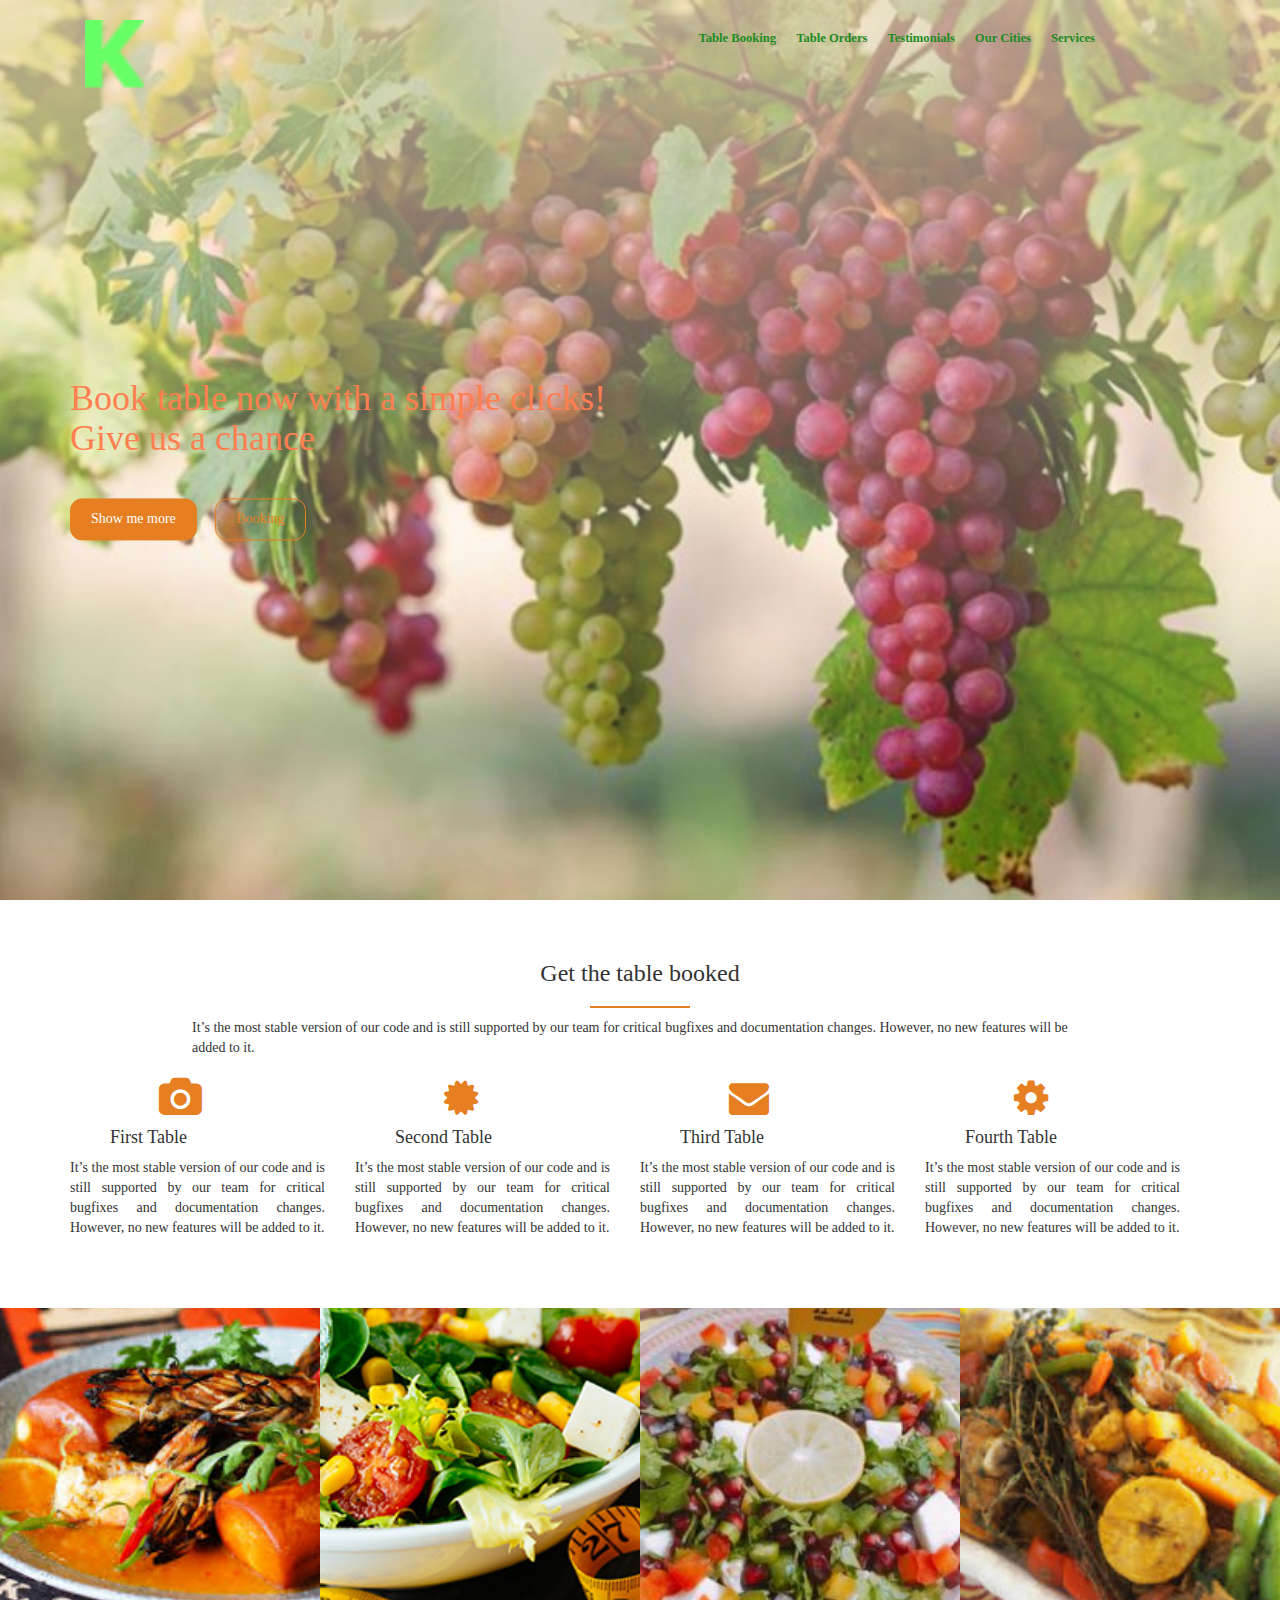
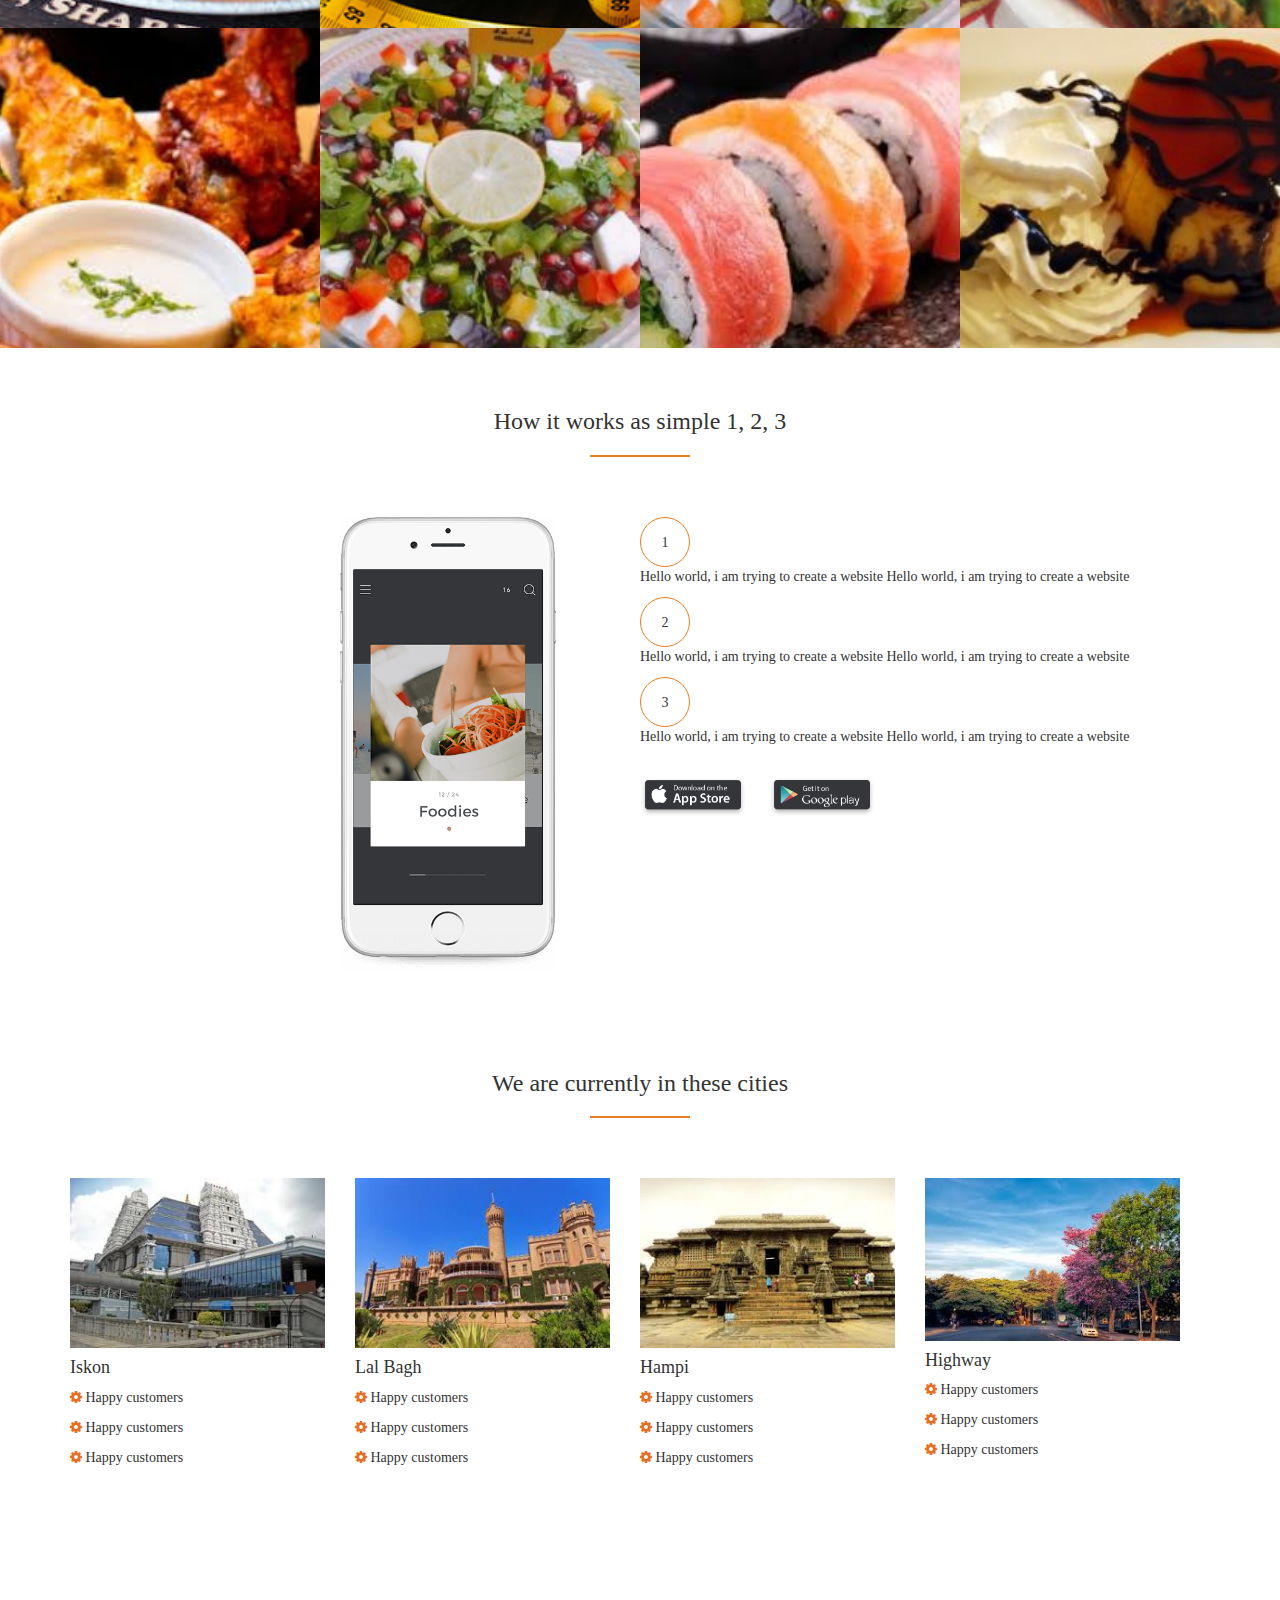
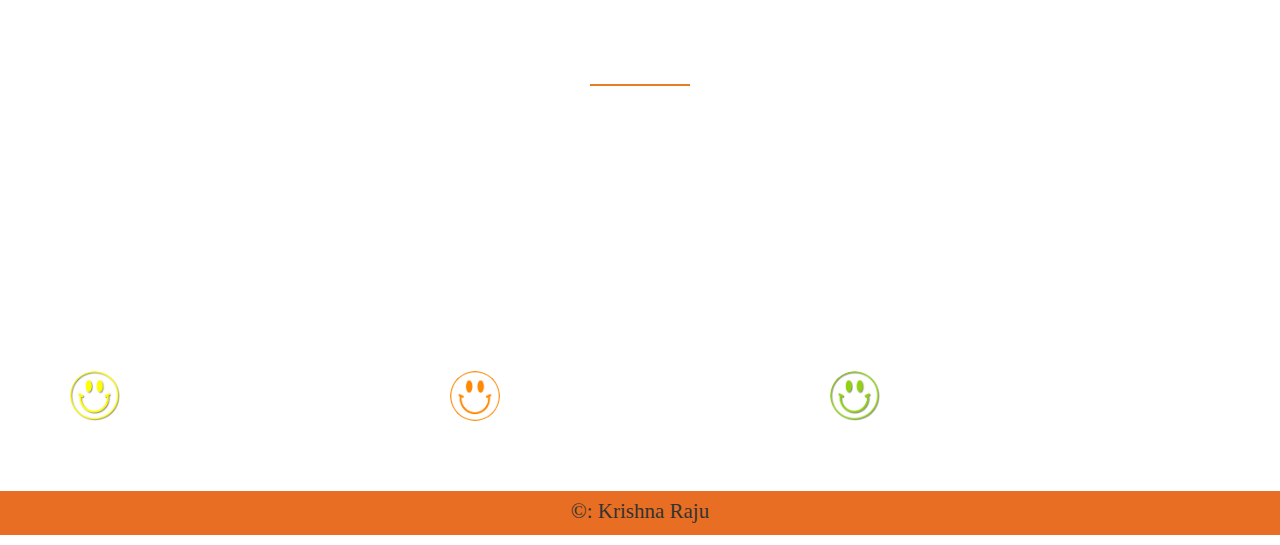
<file: index.html>
<html>
<head>
	<title>Book Table</title>
	<link href="bootstrap/css/bootstrap-theme.min.css" rel="stylesheet">
    <link href="bootstrap/css/bootstrap.min.css" rel="stylesheet">
    <link href="style.css" rel="stylesheet" type="text/css">
    <link href="font-awesome/css/font-awesome.min.css" rel="stylesheet">
    
	</head>
	<body>
		<header>
            <div class="row">  
                <div class="logo">
                <img src="img/logo.png">  
                </div>
                <ul class="main-nav">
                    <li><a href="">Table Booking</a></li>
                    <li><a href="">Table Orders</a></li>
                    <li><a href="">Testimonials</a></li>
                    <li><a href="">Our Cities</a></li>
                    <li><a href="">Services</a></li>   
                </ul>
		<div class="hero">
			<h1>Book table now with a simple clicks!<br>Give us a chance</h1>
            <div class="button-awesome">
            <a href="" class="btn btn-half">Show me more</a>
            <a href="" class="btn btn-full">Booking</a>
            </div>
			</div>
		
		</header>
            
        <section class="features">
            
            <h3 class="text-center">Get the table booked</h3>
            <p class="copy">
                It’s the most stable version of our code and is still supported by our team for critical bugfixes and documentation changes. However, no new features will be added to it.</p>
            <div class="container">
                <div class="row">
                <div class="col-md-3">
                    <i class="fa fa-camera"></i>
                <h4>First Table</h4>
                <p class="arranging">It’s the most stable version of our code and is still supported by our team for critical bugfixes and documentation changes. However, no new features will be added to it.</p>    
                    </div>
                <div class="col-md-3">
                    <i class="fa fa-certificate"></i>
                    <h4>Second Table</h4>
                <p class="arranging">It’s the most stable version of our code and is still supported by our team for critical bugfixes and documentation changes. However, no new features will be added to it.</p>    
                    </div>
                <div class="col-md-3">
                    <i class="fa fa-envelope"></i>
                    <h4>Third Table</h4>
                <p class="arranging">It’s the most stable version of our code and is still supported by our team for critical bugfixes and documentation changes. However, no new features will be added to it.</p>    
                    </div>
                <div class="col-md-3">
                    <i class="fa fa-cog"></i>
                    <h4>Fourth Table</h4>
                <p class="arranging">It’s the most stable version of our code and is still supported by our team for critical bugfixes and documentation changes. However, no new features will be added to it.</p>    
                    </div>
                </div>
            
            </div>
            
            </section>
            <section class="meal">
            <ul class="meal-showcase clearfix">
                <li>
                <figure class="meal-photo">
                    <img src="img/8.jpg">
                    
                    </figure>
                
                </li>
                <li>
                <figure class="meal-photo">
                    <img src="img/1.jpg">
                    
                    </figure>
                
                </li>
                <li>
                <figure class="meal-photo">
                    <img src="img/2.jpg">
                    
                    </figure>
                
                </li>
                <li>
                <figure class="meal-photo">
                    <img src="img/3.jpg">
                    
                    </figure>
                
                </li>
                <li>
                <figure class="meal-photo">
                    <img src="img/4.jpg">
                    
                    </figure>
                
                </li>
                <li>
                <figure class="meal-photo">
                    <img src="img/5.jpg">
                    
                    </figure>
                
                </li>
                <li>
                <figure class="meal-photo">
                    <img src="img/6.jpg">
                    
                    </figure>
                
                </li>
                <li>
                <figure class="meal-photo">
                    <img src="img/7.jpg">
                    
                    </figure>
                
                </li>
                
                
                
                </ul>
            
            </section>
            <section class="mobile">
            <h3 class="text-center"> How it works as simple 1, 2, 3</h3>
            <div class="container">
                <div class="row">
                <div class="col-md-6">
                    <div class="pic">
                    <img src="img/workiphone.png">
                    </div>
                    </div>
                    <div class="col-md-6">
                    <div class="works-step">
                        <div>1</div>
                        <p>
                        Hello world, i am trying to create a website
                        Hello world, i am trying to create a website
                        </p>
                        <div>2</div>
                        <p>
                        Hello world, i am trying to create a website
                        Hello world, i am trying to create a website
                        </p>
                        <div>3</div>
                        <p>
                        Hello world, i am trying to create a website
                        Hello world, i am trying to create a website
                        </p>
                        <a href=""><img src="img/app-store.png"></a>
                        <a href=""><img src="img/play-store.png"></a>
                        </div>
                    </div>
                
                
                </div>
                
                
                
                </div>
            
            </section>
    <section class="cities">
            <h3 class="text-center">We are currently in these cities</h3>
            <div class="container">
            <div class="row">
            <div class="col-md-3">
                <img src="img/iskon.jpg">
                <h4>Iskon</h4>
                <p><i class="fa fa-cog"></i> Happy customers</p>
                <p><i class="fa fa-cog"></i> Happy customers</p>
                <p><i class="fa fa-cog"></i> Happy customers</p>
                
                
                </div><div class="col-md-3">
                <img src="img/lalbagh.jpg">
                <h4>Lal Bagh</h4>
                <p><i class="fa fa-cog"></i> Happy customers</p>
                <p><i class="fa fa-cog"></i> Happy customers</p>
                <p><i class="fa fa-cog"></i> Happy customers</p>
                
                
                </div><div class="col-md-3">
                <img src="img/download.jpg">
                <h4>Hampi</h4>
                <p><i class="fa fa-cog"></i> Happy customers</p>
                <p><i class="fa fa-cog"></i> Happy customers</p>
                <p><i class="fa fa-cog"></i> Happy customers</p>
                
                
                </div><div class="col-md-3">
                <img src="img/nice.jpg">
                <h4>Highway</h4>
                <p><i class="fa fa-cog"></i> Happy customers</p>
                <p><i class="fa fa-cog"></i> Happy customers</p>
                <p><i class="fa fa-cog"></i> Happy customers</p>
            
                </div>
                </div>    
        </div>
                        
            </section>    
    <section class="testimonials">
        <h3 class="text-center">Our Customers are happy in Table booking</h3>  
        <div class="container">
        <div class="row">
            <div class="col-md-4">
                
                <p>
                    Top Places to Visit in Bengaluru, Karnataka: See TripAdvisor's 46230 traveller reviews and photos of Bengaluru attractions.
                    Top Places to Visit in Bengaluru, Karnataka: See TripAdvisor's 46230 traveller reviews and photos of Bengaluru attractions.
                    Top Places to Visit in Bengaluru, Karnataka: See TripAdvisor's 46230 traveller reviews and photos of Bengaluru attractions.
                    Top Places to Visit in Bengaluru, Karnataka: See TripAdvisor's 46230 traveller reviews and photos of Bengaluru attractions. 
                    </p>
                <cite><img src="img/hp1.jpg">Krishna</cite>
                
            
            
            </div>
            <div class="col-md-4">
                
                <p>
                    Top Places to Visit in Bengaluru, Karnataka: See TripAdvisor's 46230 traveller reviews and photos of Bengaluru attractions.
                    Top Places to Visit in Bengaluru, Karnataka: See TripAdvisor's 46230 traveller reviews and photos of Bengaluru attractions.
                    Top Places to Visit in Bengaluru, Karnataka: See TripAdvisor's 46230 traveller reviews and photos of Bengaluru attractions.
                    Top Places to Visit in Bengaluru, Karnataka: See TripAdvisor's 46230 traveller reviews and photos of Bengaluru attractions. 
                    </p>
                <cite><img src="img/hp2.png">Abhijit</cite>
                
            
            
            </div>
            <div class="col-md-4">
                
                <p>
                    Top Places to Visit in Bengaluru, Karnataka: See TripAdvisor's 46230 traveller reviews and photos of Bengaluru attractions.
                    Top Places to Visit in Bengaluru, Karnataka: See TripAdvisor's 46230 traveller reviews and photos of Bengaluru attractions.
                    Top Places to Visit in Bengaluru, Karnataka: See TripAdvisor's 46230 traveller reviews and photos of Bengaluru attractions.
                    Top Places to Visit in Bengaluru, Karnataka: See TripAdvisor's 46230 traveller reviews and photos of Bengaluru attractions. 
                    </p>
                <cite><img src="img/hp3.jpg">Rajesh</cite>
                
            
            
            </div>
            
            
            
            </div>
        
        
        
        
        </div>
        
        
            </section>
            
            
         <footer class="footer">
		<p>&copy: Krishna Raju</p>
	</footer>   
            
            
            
            
	</body>
	
	</html>
</file>
<file: style.css>
*
{
    margin: 0;
    padding: 0;
}

.row
{
    max-width: 1140px;
    margin: 0, auto;
    
}
body
{
    font-family:tahoma;
}
.hero
{
    position:absolute;
    width:1140px;
    top:50%;
    left:50%;
    transform:translate(-50%, -50%);
}
header
{
    background-image: linear-gradient(rgba(255,225,200,0.7),rgba(0,0,0,0)),url(img/homepage-splash.jpg);
    height: 100vh;
    background-position: center;
    background-size: cover;
    background-attachment: fixed;
}
h1
{
    color: coral;
}
.main-nav
{
    float: right;
    list-style: none;
    margin-top: 30px;
    margin-right: 10px;
}
.main-nav li{
    display: inline-block;
    margin-right: 20px;
    float: left;
}
.main-nav li a
{
    color: forestgreen;
    text-decoration: none;
    font-size: 90%;
    font-weight: bold;
}
.main-nav li a:hover
{
    color: #e67e22;
    border-bottom: 2px solid #e67e22;
    transition:all 0.5s ease-in;
    padding: 10px 0;
}
.logo img
{
    height: 70px;
    float: left;
    margin-left: 100px;
    margin-top: 20px;
}
.btn
{
    border:1px solid #e67e22;
    padding: 10px 20px;
    color: #e67e22;
    text-decoration: none;
    border-radius: 12px;
    margin-right: 15px;
}
.button-awesome
{
    margin-top: 40px;
}
.btn-half
{
    background-color: #e67e22;
    color: white;
}
.btn-full:hover
{
    background-color: #e67e22;
    color: white;
    transition: all 0.5s ease-in;
}
.copy
{
    width: 70%;
    margin-left: 15%;
    margin-bottom: 20px;
}
h3:after
{
    width: 100px;
    height: 2px;
    background-color: #e67e22;
    display: block;
    content: " ";
    margin: 0 auto;
    margin-top: 20px;
}
.features
{
    margin-top: 60px;
    margin-bottom: 30px;   
}
.arranging
{
    text-align: justify;
}
.features i
{
    font-size: 40px;
    color: #e67e22;
    margin-left: 35%;
    
}.features h4
{
    margin-left: 40px;       
}
.meal-showcase
{
    list-style: none;
    width: 100%;
}
.meal-showcase li
{
    display: block;
    width: 25%;
    float:left;
}
.meal-photo
{
    width: 100%;
    margin: 0;
    overflow: hidden;
}
.meal-photo img
{
    width: 100%;
    height: auto;
    transform: scale(1.15);
    transition: all 0.5s;
}
.meal-photo img:hover
{
    transform: scale(1.05);
}
.meal
{
    margin-top: 60px;
}
.pic img
{
    margin-top: 50px;
    width: 40%;
    margin-left: 50%;
}

.works-step
{
    margin-top: 50px;
}
.works-step div
{
    border: 1px solid #e67e22;
    display: inline-block;
    border-radius:50%;
    width: 50px;
    height: 50px;
    text-align: center;
    line-height: 50px;
}
.works-step img
{
    height: 40px;
    margin-top: 20px;
    margin-right: 20px;
}
.clearfix {
    zoom:1;
}
.clearfix:after
{
    visibility: hidden;
    content:".";
    height: 0;
    display: block;
    clear: both;
}
.mobile
{
    margin-top: 60px;
}
.cities
{
    margin-top: 100px;
}
.cities img
{
    width: 100%;
    margin-top: 50px;
}
.cities i
{
    color: #e76e22;
}
.testimonials
{
    margin-top: 60px;
    background-image: linear-gradient(rgba(0,0,0,0.7),rgba(0,0,0,0.7)),url(img/bck_cus.jpg);
    padding-top: 80px;
    padding-bottom: 60px;
    color: white;
    background-attachment: fixed;
}
.testimonials p
{
    color: white;
    line-height: 25px;
    text-align: justify;
    margin-top: 40px;
}
.testimonials cite img
{
    width: 50px;
    height: 50px;
    border-radius: 50%;
    margin-right: 20px;
}
.footer {
	background-color: #e76e22;
	max-height: 55px;
	margin-top: 10px;
}
.footer p {
	padding: 5px 0 9px 0;
	text-align: center;
    font-size: 150%;
}
</file>
